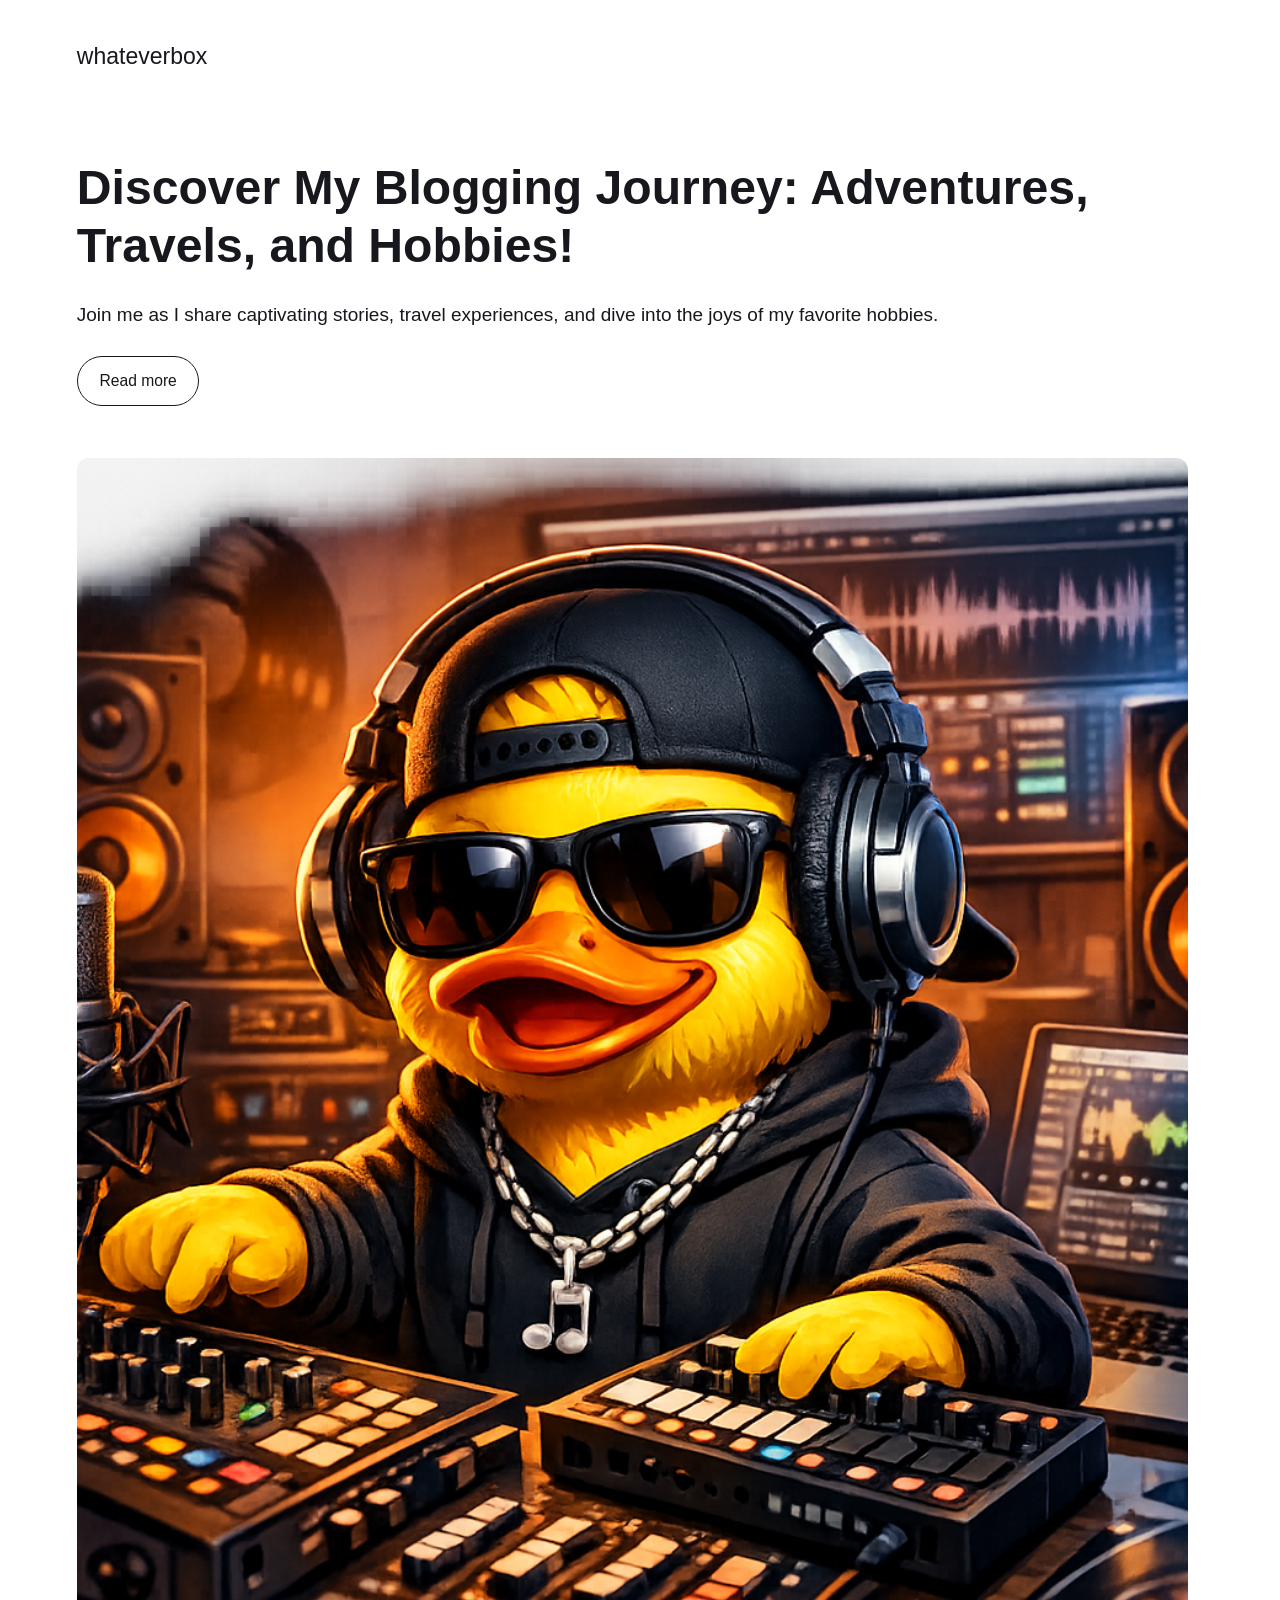
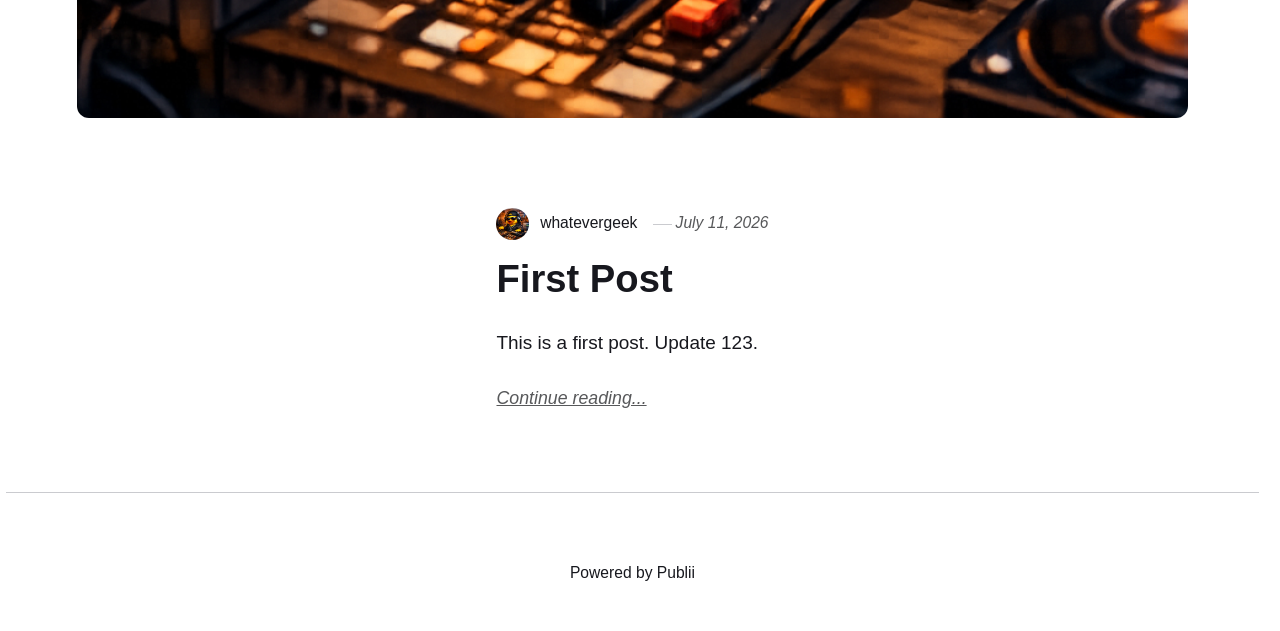
<file: index.html>
<!DOCTYPE html><html lang="en-gb"><head><meta charset="utf-8"><meta http-equiv="X-UA-Compatible" content="IE=edge"><meta name="viewport" content="width=device-width,initial-scale=1"><title>whateverbox</title><meta name="generator" content="Publii Open-Source CMS for Static Site"><link rel="canonical" href="https://whateverbox.github.io/"><link rel="alternate" type="application/atom+xml" href="https://whateverbox.github.io/feed.xml" title="whateverbox - RSS"><link rel="alternate" type="application/json" href="https://whateverbox.github.io/feed.json" title="whateverbox - JSON"><meta property="og:title" content="whateverbox"><meta property="og:site_name" content="whateverbox"><meta property="og:description" content=""><meta property="og:url" content="https://whateverbox.github.io/"><meta property="og:type" content="website"><link rel="stylesheet" href="https://whateverbox.github.io/assets/css/style.css?v&#x3D;2c97203d184c2d0cb3117ae8d4c6dd1d"><script type="application/ld+json">{"@context":"http://schema.org","@type":"Organization","name":"whateverbox","url":"https://whateverbox.github.io/"}</script><noscript><style>img[loading] {
                    opacity: 1;
                }</style></noscript></head><body class="home-template"><header class="top js-header"><a class="logo" href="https://whateverbox.github.io/">whateverbox</a></header><main><div class="hero"><header class="hero__content"><div class="wrapper"><h1>Discover My Blogging Journey: Adventures, Travels, and Hobbies!</h1><p>Join me as I share captivating stories, travel experiences, and dive into the joys of my favorite hobbies.</p><p><a href="#" class="btn">Read more</a></p></div></header><figure class="hero__image"><div class="hero__image-wrapper"><img src="https://whateverbox.github.io/media/website/duck_dj-2.png" srcset="https://whateverbox.github.io/media/website/responsive/duck_dj-2-xs.png 640w, https://whateverbox.github.io/media/website/responsive/duck_dj-2-sm.png 768w, https://whateverbox.github.io/media/website/responsive/duck_dj-2-md.png 1024w, https://whateverbox.github.io/media/website/responsive/duck_dj-2-lg.png 1366w, https://whateverbox.github.io/media/website/responsive/duck_dj-2-xl.png 1600w, https://whateverbox.github.io/media/website/responsive/duck_dj-2-2xl.png 1920w" sizes="88vw" loading="eager" width="1024" height="1024" alt=""></div></figure></div><div class="wrapper feed"><article class="feed__item feed__item--centered"><div class="feed__content"><header><div class="feed__meta"><img src="https://whateverbox.github.io/media/website/duck_dj.png" loading="lazy" height="1024" width="1024" class="feed__author-thumb" alt=""> <a href="https://whateverbox.github.io/authors/whatevergeek/" class="feed__author">whatevergeek</a> <time datetime="2026-07-11T22:34" class="feed__date">July 11, 2026</time></div><h2 class="feed__title"><a href="https://whateverbox.github.io/first-post.html">First Post</a></h2></header><p>This is a first post. Update 123.</p><a href="https://whateverbox.github.io/first-post.html" class="readmore feed__readmore">Continue reading...</a></div></article></div></main><footer class="footer"><div class="wrapper"><div class="footer__copyright"><p>Powered by Publii</p></div><button id="backToTop" class="footer__bttop" aria-label="Back to top" title="Back to top"><svg width="20" height="20"><use xlink:href="https://whateverbox.github.io/assets/svg/svg-map.svg#toparrow"/></svg></button></div></footer><script defer="defer" src="https://whateverbox.github.io/assets/js/scripts.min.js?v&#x3D;dafec4f87fead6718cb125f0b0fc8441"></script><script>window.publiiThemeMenuConfig={mobileMenuMode:'sidebar',animationSpeed:300,submenuWidth: 'auto',doubleClickTime:500,mobileMenuExpandableSubmenus:true,relatedContainerForOverlayMenuSelector:'.top'};</script><script>var images = document.querySelectorAll('img[loading]');
        for (var i = 0; i < images.length; i++) {
            if (images[i].complete) {
                images[i].classList.add('is-loaded');
            } else {
                images[i].addEventListener('load', function () {
                    this.classList.add('is-loaded');
                }, false);
            }
        }</script></body></html>
</file>
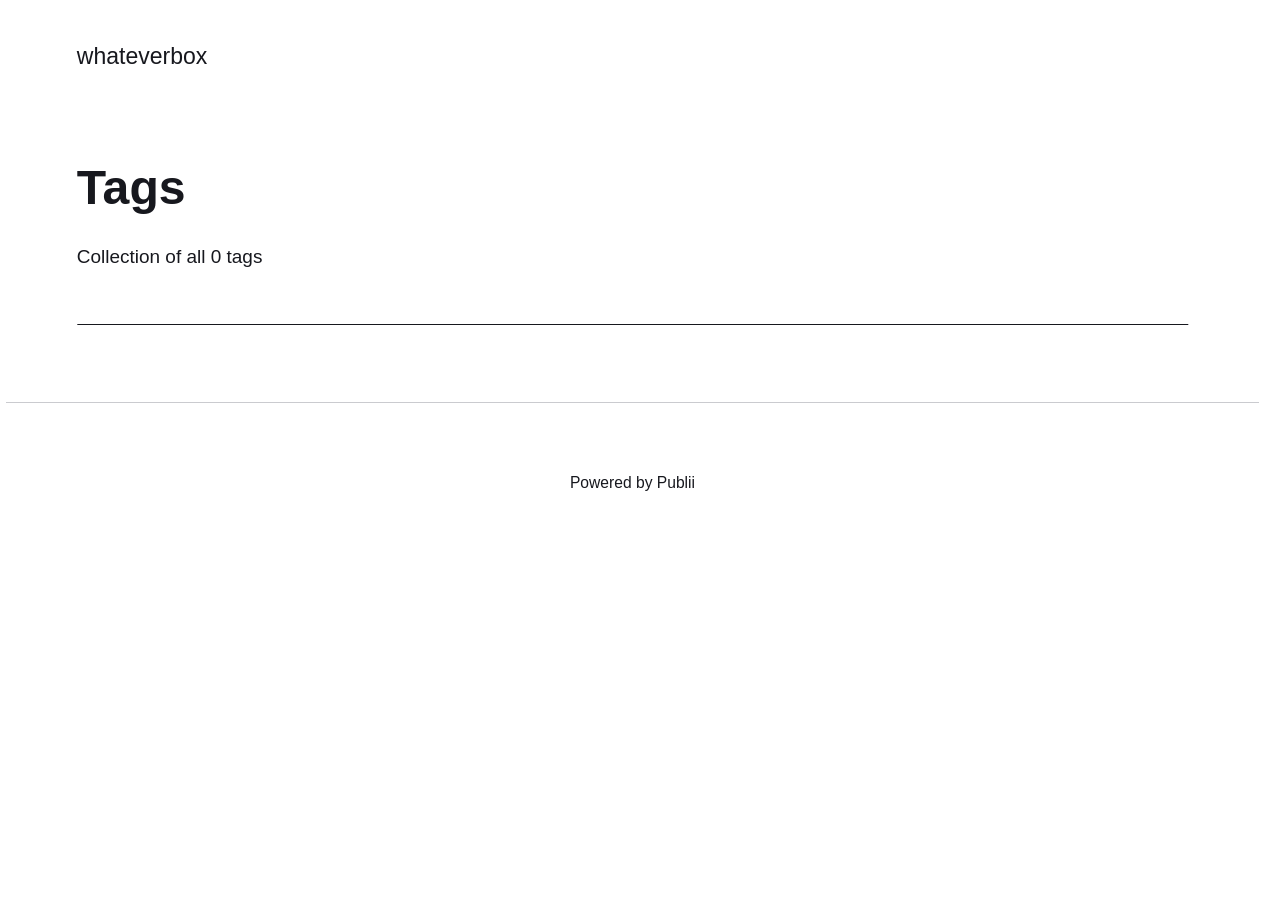
<file: tags/index.html>
<!DOCTYPE html><html lang="en-gb"><head><meta charset="utf-8"><meta http-equiv="X-UA-Compatible" content="IE=edge"><meta name="viewport" content="width=device-width,initial-scale=1"><title>All tags - whateverbox</title><meta name="robots" content="noindex, follow"><meta name="generator" content="Publii Open-Source CMS for Static Site"><link rel="alternate" type="application/atom+xml" href="https://whateverbox.github.io/feed.xml" title="whateverbox - RSS"><link rel="alternate" type="application/json" href="https://whateverbox.github.io/feed.json" title="whateverbox - JSON"><meta property="og:title" content="whateverbox"><meta property="og:site_name" content="whateverbox"><meta property="og:description" content=""><meta property="og:url" content="https://whateverbox.github.io/tags/"><meta property="og:type" content="website"><link rel="stylesheet" href="https://whateverbox.github.io/assets/css/style.css?v&#x3D;2c97203d184c2d0cb3117ae8d4c6dd1d"><script type="application/ld+json">{"@context":"http://schema.org","@type":"Organization","name":"whateverbox","url":"https://whateverbox.github.io/"}</script><noscript><style>img[loading] {
                    opacity: 1;
                }</style></noscript></head><body class="tags-template"><header class="top js-header"><a class="logo" href="https://whateverbox.github.io/">whateverbox</a></header><main class="page page--tags"><div class="hero hero--noimage"><header class="hero__content"><div class="wrapper"><h1>Tags</h1><p class="page__desc">Collection of all 0 tags</p></div></header></div><div class="wrapper"><ul class="feed feed--grid"></ul></div></main><footer class="footer"><div class="wrapper"><div class="footer__copyright"><p>Powered by Publii</p></div><button id="backToTop" class="footer__bttop" aria-label="Back to top" title="Back to top"><svg width="20" height="20"><use xlink:href="https://whateverbox.github.io/assets/svg/svg-map.svg#toparrow"/></svg></button></div></footer><script defer="defer" src="https://whateverbox.github.io/assets/js/scripts.min.js?v&#x3D;dafec4f87fead6718cb125f0b0fc8441"></script><script>window.publiiThemeMenuConfig={mobileMenuMode:'sidebar',animationSpeed:300,submenuWidth: 'auto',doubleClickTime:500,mobileMenuExpandableSubmenus:true,relatedContainerForOverlayMenuSelector:'.top'};</script><script>var images = document.querySelectorAll('img[loading]');
        for (var i = 0; i < images.length; i++) {
            if (images[i].complete) {
                images[i].classList.add('is-loaded');
            } else {
                images[i].addEventListener('load', function () {
                    this.classList.add('is-loaded');
                }, false);
            }
        }</script></body></html>
</file>
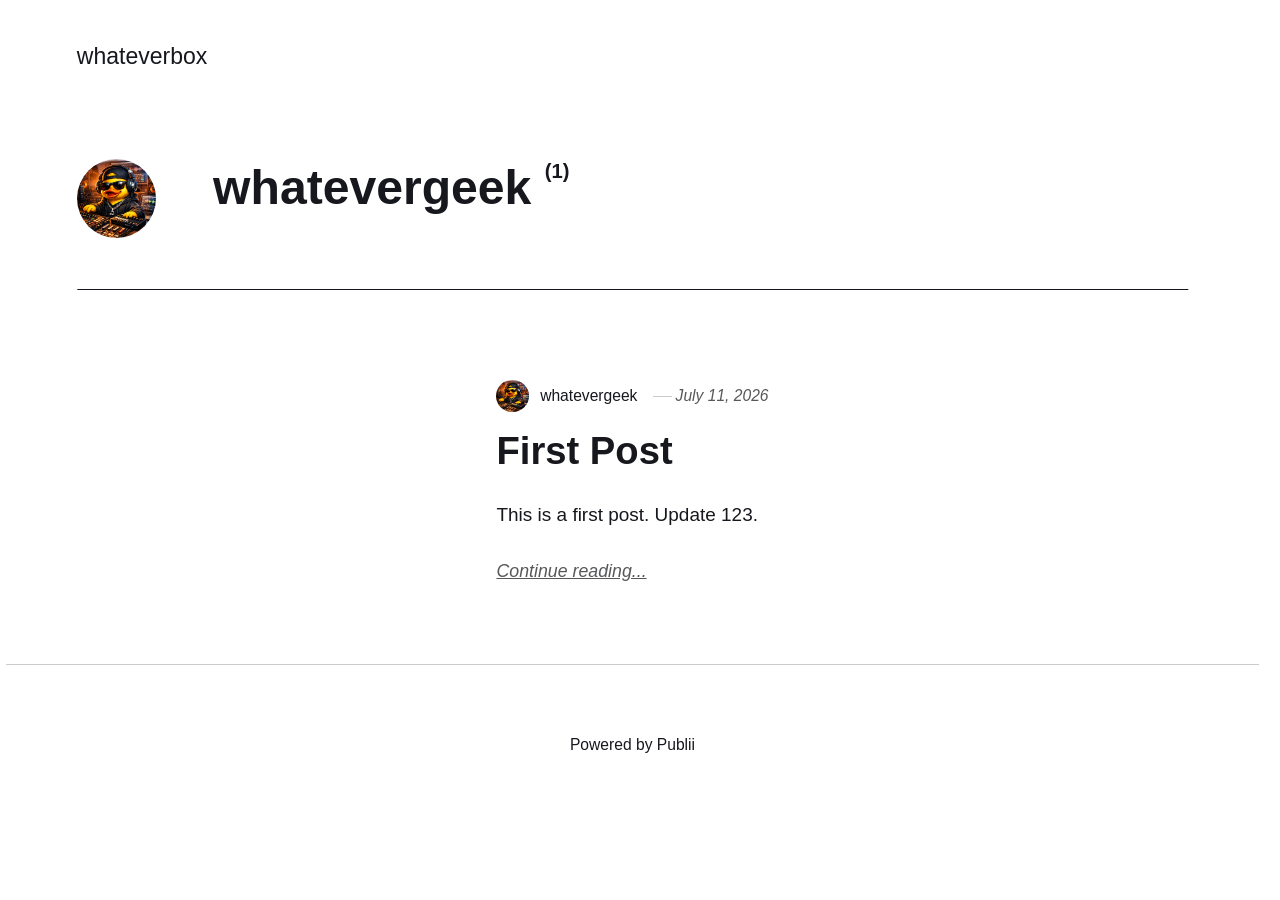
<file: authors/whatevergeek/index.html>
<!DOCTYPE html><html lang="en-gb"><head><meta charset="utf-8"><meta http-equiv="X-UA-Compatible" content="IE=edge"><meta name="viewport" content="width=device-width,initial-scale=1"><title>Author: whatevergeek - whateverbox</title><meta name="robots" content="noindex, follow"><meta name="generator" content="Publii Open-Source CMS for Static Site"><link rel="alternate" type="application/atom+xml" href="https://whateverbox.github.io/feed.xml" title="whateverbox - RSS"><link rel="alternate" type="application/json" href="https://whateverbox.github.io/feed.json" title="whateverbox - JSON"><meta property="og:title" content="whatevergeek"><meta property="og:site_name" content="whateverbox"><meta property="og:description" content=""><meta property="og:url" content="https://whateverbox.github.io/authors/whatevergeek/"><meta property="og:type" content="website"><link rel="stylesheet" href="https://whateverbox.github.io/assets/css/style.css?v&#x3D;2c97203d184c2d0cb3117ae8d4c6dd1d"><script type="application/ld+json">{"@context":"http://schema.org","@type":"Organization","name":"whateverbox","url":"https://whateverbox.github.io/"}</script><noscript><style>img[loading] {
                    opacity: 1;
                }</style></noscript></head><body class="author-template"><header class="top js-header"><a class="logo" href="https://whateverbox.github.io/">whateverbox</a></header><main class="page page--author"><div class="hero hero--noimage"><header class="hero__content"><div class="wrapper page--author__wrapper"><img src="https://whateverbox.github.io/media/website/duck_dj.png" loading="lazy" height="1024" width="1024" class="page--author__avatar" alt="whatevergeek"><div><h1>whatevergeek <sup>(1)</sup></h1></div></div></header></div><div class="wrapper feed"><article class="feed__item feed__item--centered"><div class="feed__content"><header><div class="feed__meta"><img src="https://whateverbox.github.io/media/website/duck_dj.png" loading="lazy" height="1024" width="1024" class="feed__author-thumb" alt=""> <a href="https://whateverbox.github.io/authors/whatevergeek/" class="feed__author">whatevergeek</a> <time datetime="2026-07-11T22:34" class="feed__date">July 11, 2026</time></div><h2 class="feed__title"><a href="https://whateverbox.github.io/first-post.html">First Post</a></h2></header><p>This is a first post. Update 123.</p><a href="https://whateverbox.github.io/first-post.html" class="readmore feed__readmore">Continue reading...</a></div></article></div></main><footer class="footer"><div class="wrapper"><div class="footer__copyright"><p>Powered by Publii</p></div><button id="backToTop" class="footer__bttop" aria-label="Back to top" title="Back to top"><svg width="20" height="20"><use xlink:href="https://whateverbox.github.io/assets/svg/svg-map.svg#toparrow"/></svg></button></div></footer><script defer="defer" src="https://whateverbox.github.io/assets/js/scripts.min.js?v&#x3D;dafec4f87fead6718cb125f0b0fc8441"></script><script>window.publiiThemeMenuConfig={mobileMenuMode:'sidebar',animationSpeed:300,submenuWidth: 'auto',doubleClickTime:500,mobileMenuExpandableSubmenus:true,relatedContainerForOverlayMenuSelector:'.top'};</script><script>var images = document.querySelectorAll('img[loading]');
        for (var i = 0; i < images.length; i++) {
            if (images[i].complete) {
                images[i].classList.add('is-loaded');
            } else {
                images[i].addEventListener('load', function () {
                    this.classList.add('is-loaded');
                }, false);
            }
        }</script></body></html>
</file>
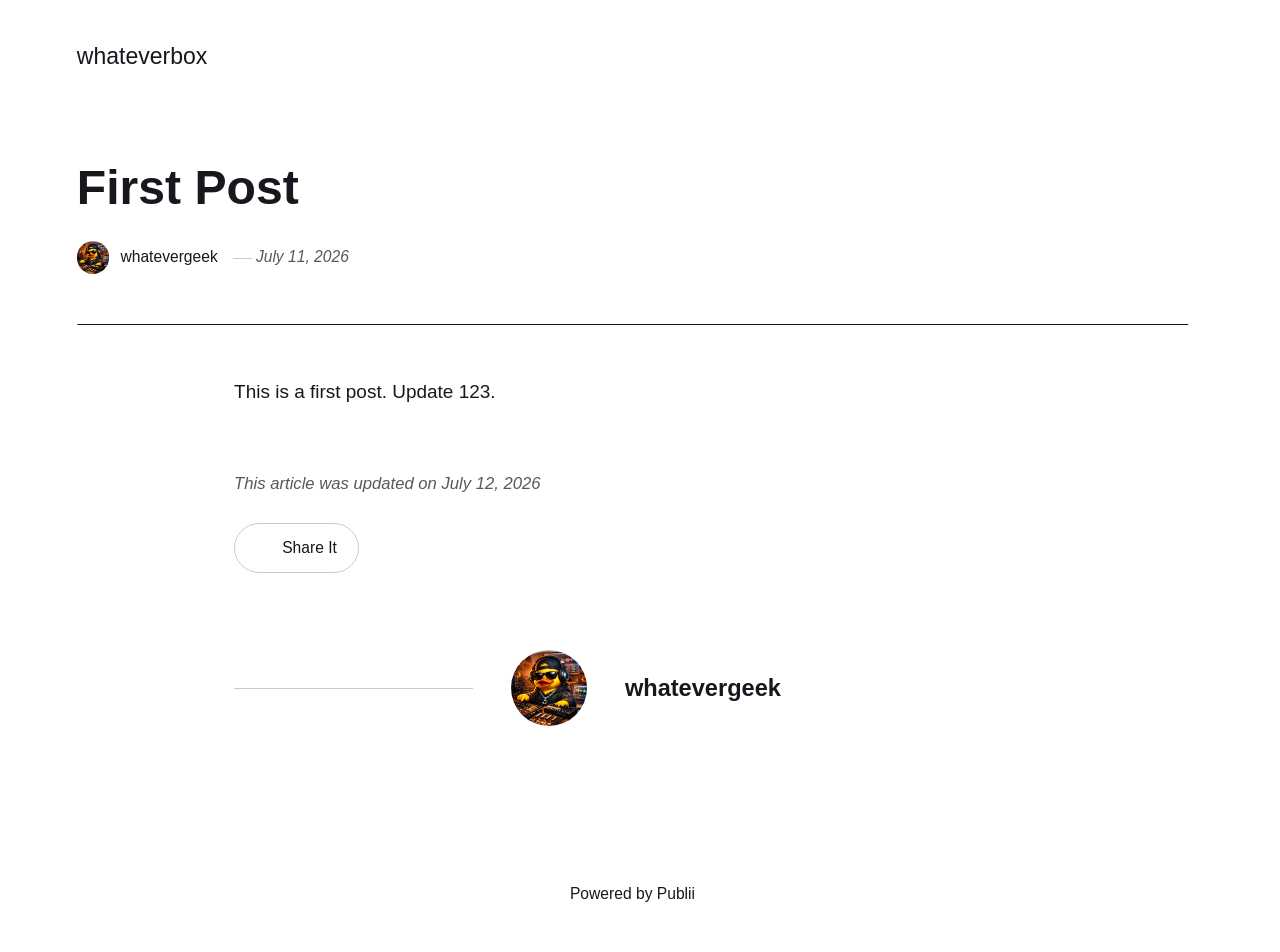
<file: first-post.html>
<!DOCTYPE html><html lang="en-gb"><head><meta charset="utf-8"><meta http-equiv="X-UA-Compatible" content="IE=edge"><meta name="viewport" content="width=device-width,initial-scale=1"><title>First Post - whateverbox</title><meta name="description" content="This is a first post. Update 123."><meta name="generator" content="Publii Open-Source CMS for Static Site"><link rel="canonical" href="https://whateverbox.github.io/first-post.html"><link rel="alternate" type="application/atom+xml" href="https://whateverbox.github.io/feed.xml" title="whateverbox - RSS"><link rel="alternate" type="application/json" href="https://whateverbox.github.io/feed.json" title="whateverbox - JSON"><meta property="og:title" content="First Post"><meta property="og:site_name" content="whateverbox"><meta property="og:description" content="This is a first post. Update 123."><meta property="og:url" content="https://whateverbox.github.io/first-post.html"><meta property="og:type" content="article"><link rel="stylesheet" href="https://whateverbox.github.io/assets/css/style.css?v&#x3D;2c97203d184c2d0cb3117ae8d4c6dd1d"><script type="application/ld+json">{"@context":"http://schema.org","@type":"Article","mainEntityOfPage":{"@type":"WebPage","@id":"https://whateverbox.github.io/first-post.html"},"headline":"First Post","datePublished":"2026-07-11T22:34+08:00","dateModified":"2026-07-12T08:43+08:00","description":"This is a first post. Update 123.","author":{"@type":"Person","name":"whatevergeek","url":"https://whateverbox.github.io/authors/whatevergeek/"},"publisher":{"@type":"Organization","name":"whatevergeek"}}</script><noscript><style>img[loading] {
                    opacity: 1;
                }</style></noscript></head><body class="post-template"><header class="top js-header"><a class="logo" href="https://whateverbox.github.io/">whateverbox</a></header><main class="post"><article class="content"><div class="hero hero--noimage"><header class="hero__content"><div class="wrapper"><h1>First Post</h1><div class="feed__meta content__meta"><img src="https://whateverbox.github.io/media/website/duck_dj.png" loading="eager" height="1024" width="1024" class="feed__author-thumb" alt=""> <a href="https://whateverbox.github.io/authors/whatevergeek/" class="feed__author">whatevergeek</a> <time datetime="2026-07-11T22:34" class="feed__date">July 11, 2026</time></div></div></header></div><div class="entry-wrapper content__entry"><p>This is a first post. Update 123.</p></div><footer class="content__footer"><div class="entry-wrapper"><p class="content__updated">This article was updated on July 12, 2026</p><div class="content__actions"><div class="content__share"><button class="btn--icon content__share-button js-content__share-button"><svg width="20" height="20" aria-hidden="true"><use xlink:href="https://whateverbox.github.io/assets/svg/svg-map.svg#share"></use></svg> <span>Share It</span></button><div class="content__share-popup js-content__share-popup"></div></div></div><div class="content__bio bio"><img src="https://whateverbox.github.io/media/website/duck_dj.png" loading="lazy" height="1024" width="1024" class="bio__avatar" alt=""><div><h3 class="h4 bio__name"><a href="https://whateverbox.github.io/authors/whatevergeek/" rel="author">whatevergeek</a></h3></div></div></div></footer></article></main><footer class="footer footer--glued"><div class="wrapper"><div class="footer__copyright"><p>Powered by Publii</p></div><button id="backToTop" class="footer__bttop" aria-label="Back to top" title="Back to top"><svg width="20" height="20"><use xlink:href="https://whateverbox.github.io/assets/svg/svg-map.svg#toparrow"/></svg></button></div></footer><script defer="defer" src="https://whateverbox.github.io/assets/js/scripts.min.js?v&#x3D;dafec4f87fead6718cb125f0b0fc8441"></script><script>window.publiiThemeMenuConfig={mobileMenuMode:'sidebar',animationSpeed:300,submenuWidth: 'auto',doubleClickTime:500,mobileMenuExpandableSubmenus:true,relatedContainerForOverlayMenuSelector:'.top'};</script><script>var images = document.querySelectorAll('img[loading]');
        for (var i = 0; i < images.length; i++) {
            if (images[i].complete) {
                images[i].classList.add('is-loaded');
            } else {
                images[i].addEventListener('load', function () {
                    this.classList.add('is-loaded');
                }, false);
            }
        }</script></body></html>
</file>
